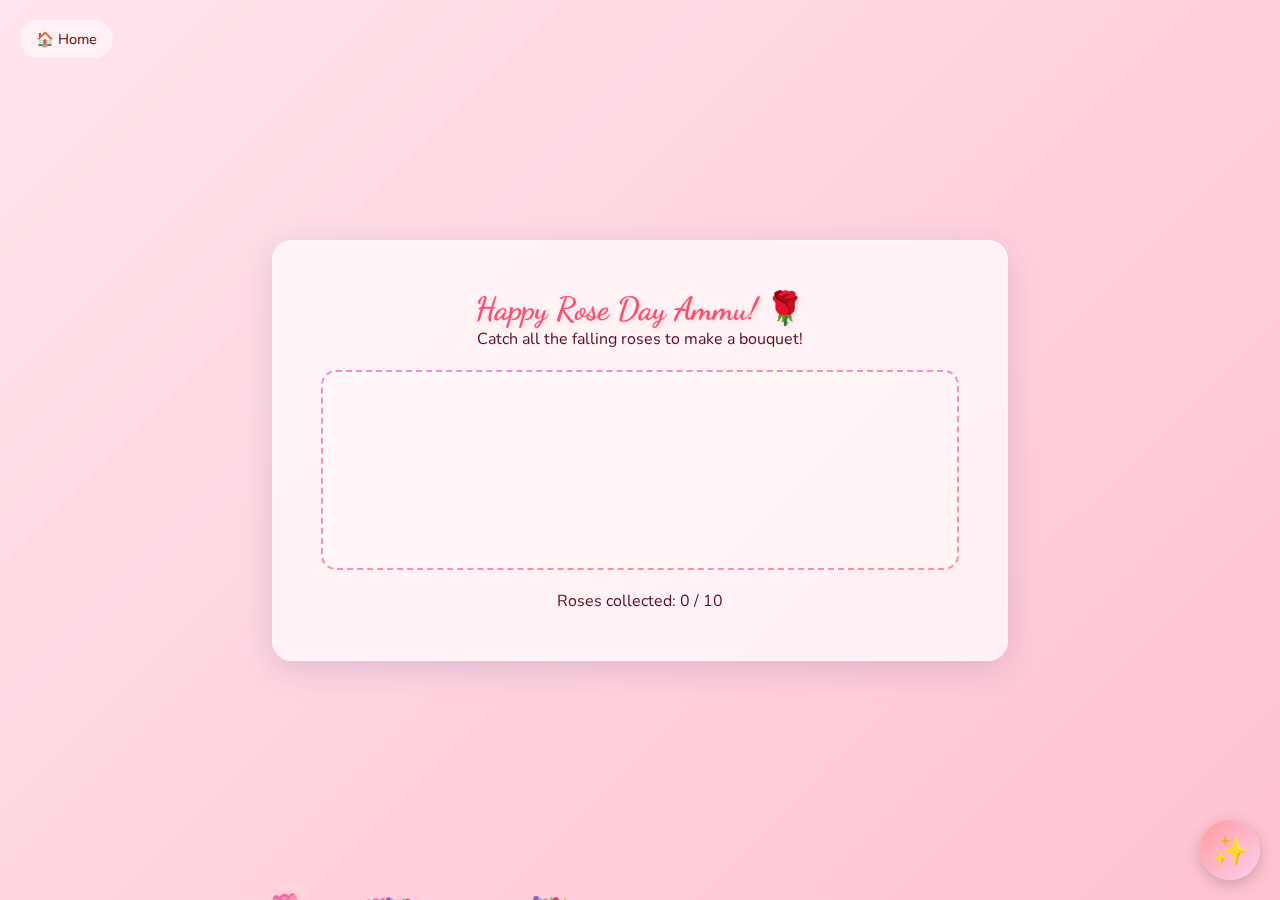
<file: day1-rose.html>
<!DOCTYPE html>
<html lang="en">

<head>
    <meta charset="UTF-8">
    <meta name="viewport" content="width=device-width, initial-scale=1.0">
    <title>Rose Day 🌹</title>
    <link rel="stylesheet" href="style.css">
</head>

<body id="rose-day">
    <div class="container">

        <a href="index.html" class="nav-link" style="position: absolute; top: 20px; left: 20px;">🏠 Home</a>

        <div class="card">
            <h1>Happy Rose Day Ammu! 🌹</h1>
            <p>Catch all the falling roses to make a bouquet!</p>
            <div id="game-area" class="game-area"></div>
            <p>Roses collected: <span id="score">0</span> / 10</p>
            <div id="game-result" class="hidden" style="font-size: 1.5rem; color: #d62828; margin-top: 20px;"></div>
        </div>
    </div>
    <script src="script.js"></script>
</body>

</html>
</file>
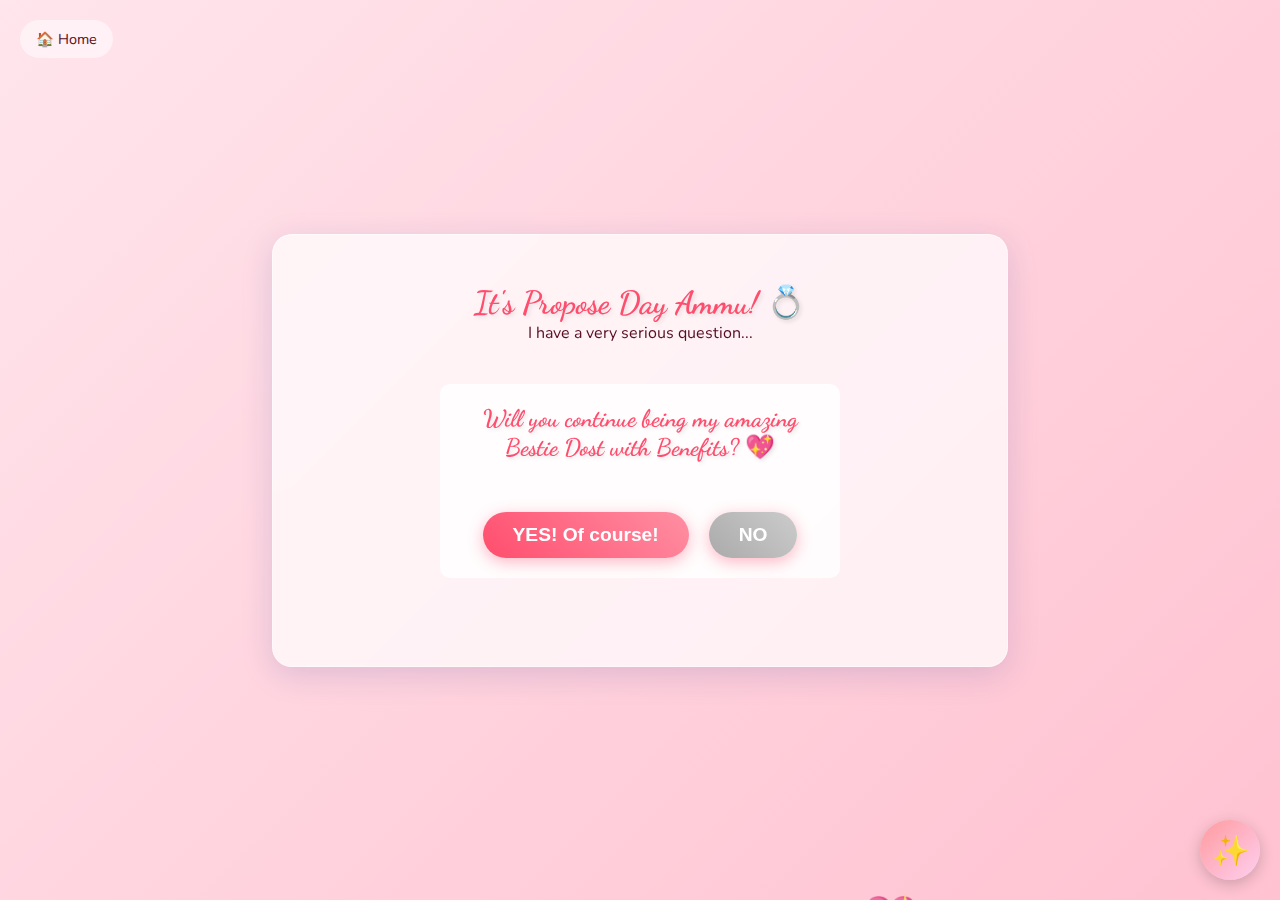
<file: day2-propose.html>
<!DOCTYPE html>
<html lang="en">

<head>
    <meta charset="UTF-8">
    <meta name="viewport" content="width=device-width, initial-scale=1.0">
    <title>Propose Day 💍</title>
    <link rel="stylesheet" href="style.css">
</head>

<body id="propose-day">
    <div class="container">

        <a href="index.html" class="nav-link" style="position: absolute; top: 20px; left: 20px;">🏠 Home</a>

        <div class="card">
            <h1>It's Propose Day Ammu! 💍</h1>
            <p>I have a very serious question...</p>

            <div
                style="margin: 40px auto; max-width: 400px; padding: 20px; background: rgba(255,255,255,0.8); border-radius: 10px;">
                <h2>Will you continue being my amazing Bestie Dost with Benefits? 💖</h2>
                <div style="margin-top: 30px; display: flex; justify-content: center; gap: 20px;">
                    <button class="btn" id="yes-btn">YES! Of course!</button>
                    <button class="btn" id="no-btn" style="background: linear-gradient(45deg, #aaa, #ccc);">NO</button>
                </div>
            </div>

            <div id="game-result" class="hidden" style="font-size: 1.5rem; color: #d62828; margin-top: 20px;"></div>
        </div>
    </div>
    <script src="script.js"></script>
</body>

</html>
</file>
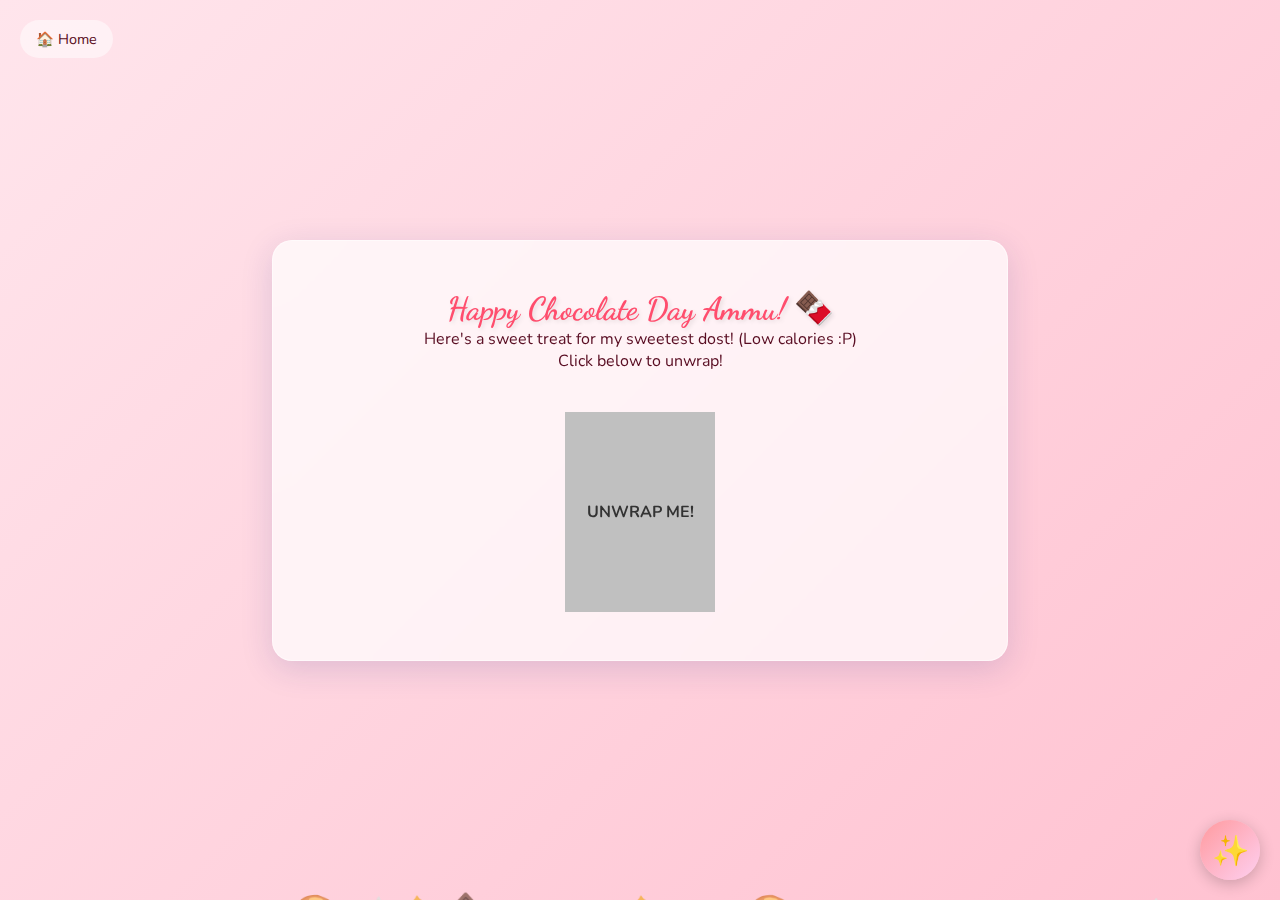
<file: day3-chocolate.html>
<!DOCTYPE html>
<html lang="en">

<head>
    <meta charset="UTF-8">
    <meta name="viewport" content="width=device-width, initial-scale=1.0">
    <title>Chocolate Day 🍫</title>
    <link rel="stylesheet" href="style.css">
</head>

<body id="chocolate-day">
    <div class="container">

        <a href="index.html" class="nav-link" style="position: absolute; top: 20px; left: 20px;">🏠 Home</a>

        <div class="card">
            <h1>Happy Chocolate Day Ammu! 🍫</h1>
            <p>Here's a sweet treat for my sweetest dost! (Low calories :P)</p>
            <p>Click below to unwrap!</p>

            <div class="chocolate-wrapper" style="margin-top: 40px;">
                <div class="wrapper-peel">
                    <span>UNWRAP ME!</span>
                </div>
                <div class="chocolate-bar">
                    <span>Love Bites<br>👄😙<br>💖</span>
                </div>
            </div>

            <div id="game-result" class="hidden"
                style="font-size: 1.5rem; color: #5c3a21; margin-top: 40px; font-weight: bold;"></div>
        </div>
    </div>
    <script src="script.js"></script>
</body>

</html>
</file>
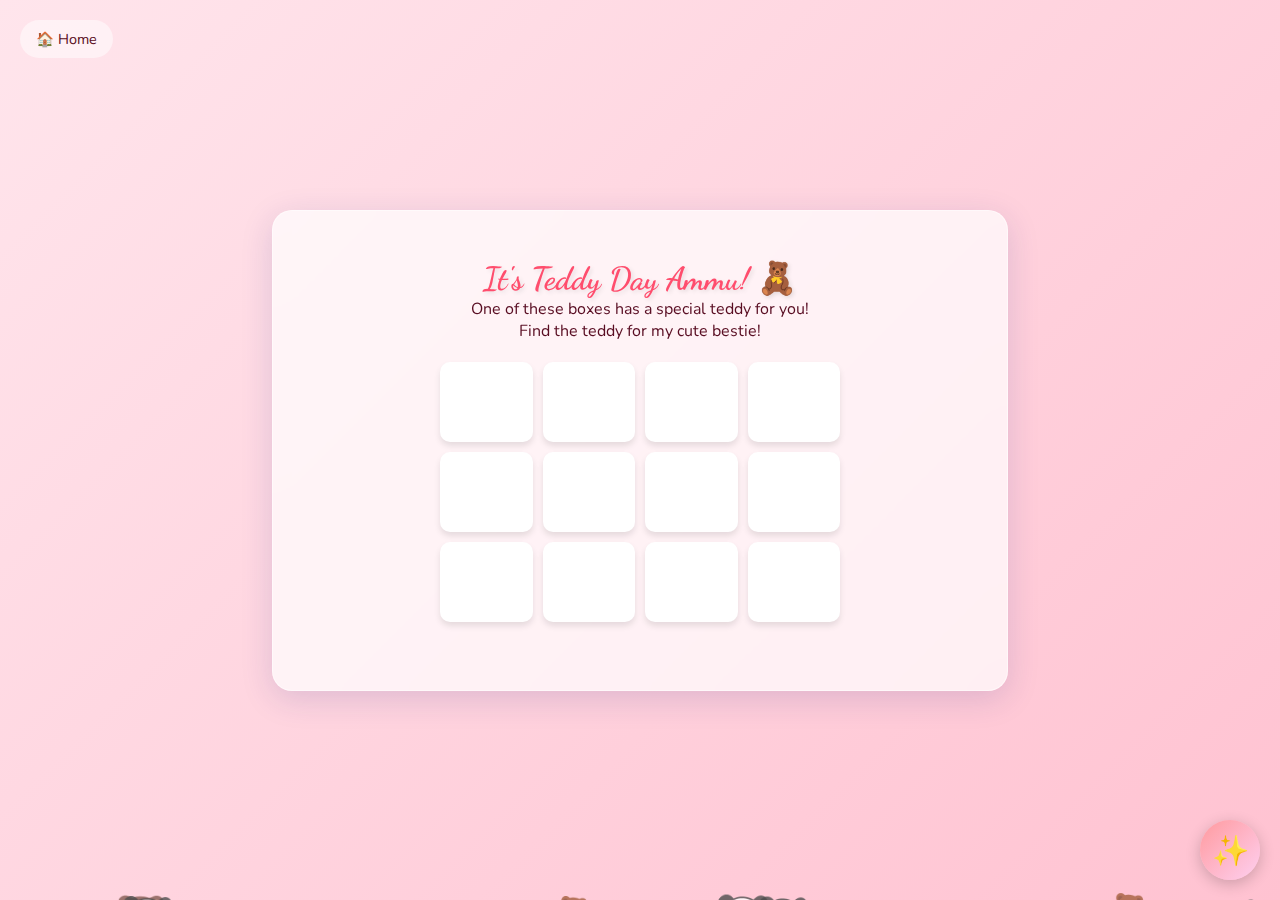
<file: day4-teddy.html>
<!DOCTYPE html>
<html lang="en">

<head>
    <meta charset="UTF-8">
    <meta name="viewport" content="width=device-width, initial-scale=1.0">
    <title>Teddy Day 🧸</title>
    <link rel="stylesheet" href="style.css">
    <style>
        .teddy-grid {
            display: grid;
            grid-template-columns: repeat(4, 1fr);
            gap: 10px;
            max-width: 400px;
            margin: 20px auto;
        }

        .box {
            background: #fff;
            height: 80px;
            border-radius: 10px;
            cursor: pointer;
            display: flex;
            align-items: center;
            justify-content: center;
            font-size: 2rem;
            box-shadow: 0 4px 6px rgba(0, 0, 0, 0.1);
            transition: transform 0.2s;
        }

        .box:hover {
            transform: scale(1.05);
        }
    </style>
</head>

<body id="teddy-day">
    <div class="container">

        <a href="index.html" class="nav-link" style="position: absolute; top: 20px; left: 20px;">🏠 Home</a>

        <div class="card">
            <h1>It's Teddy Day Ammu! 🧸</h1>
            <p>One of these boxes has a special teddy for you!</p>
            <p>Find the teddy for my cute bestie!</p>

            <div class="teddy-grid" id="teddy-grid">
                <!-- JS will fill this -->
            </div>

            <div id="game-result" class="hidden" style="font-size: 1.5rem; color: #d62828; margin-top: 20px;"></div>
        </div>
    </div>

    <script src="script.js"></script>
    <script>
        const grid = document.getElementById('teddy-grid');
        const correctIndex = Math.floor(Math.random() * 12);

        for (let i = 0; i < 12; i++) {
            const box = document.createElement('div');
            box.className = 'box';
            box.dataset.index = i;
            box.onclick = function () {
                if (this.classList.contains('opened')) return;
                this.classList.add('opened');

                if (parseInt(this.dataset.index) === correctIndex) {
                    this.innerHTML = '🧸';
                    this.style.background = '#ffd1dc';
                    document.getElementById('game-result').innerText = "You found it! Best Hugs! 🤗";
                    document.getElementById('game-result').classList.remove('hidden');
                    createConfetti(); // from script.js
                } else {
                    this.innerHTML = '❌';
                    this.style.background = '#eee';
                }
            };
            grid.appendChild(box);
        }
    </script>
</body>

</html>
</file>
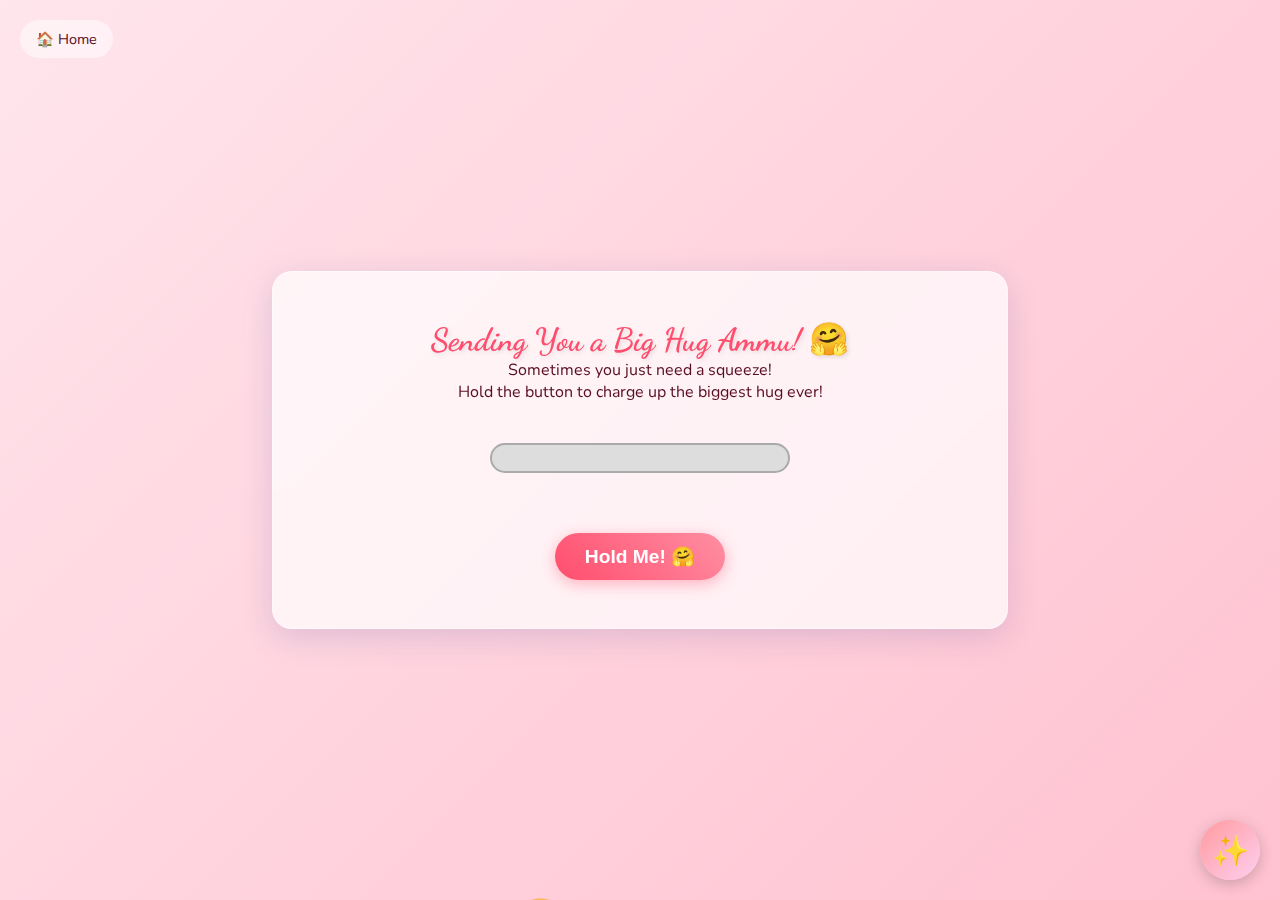
<file: day6-hug.html>
<!DOCTYPE html>
<html lang="en">

<head>
    <meta charset="UTF-8">
    <meta name="viewport" content="width=device-width, initial-scale=1.0">
    <title>Hug Day 🤗</title>
    <link rel="stylesheet" href="style.css">
</head>

<body id="hug-day">
    <div class="container">

        <a href="index.html" class="nav-link" style="position: absolute; top: 20px; left: 20px;">🏠 Home</a>

        <div class="card">
            <h1>Sending You a Big Hug Ammu! 🤗</h1>
            <p>Sometimes you just need a squeeze!</p>
            <p>Hold the button to charge up the biggest hug ever!</p>

            <div
                style="margin: 40px auto; width: 80%; max-width: 300px; height: 30px; background: #ddd; border-radius: 15px; overflow: hidden; border: 2px solid #aaa;">
                <div id="hug-meter-fill"
                    style="width: 0%; height: 100%; background: linear-gradient(90deg, #ff9a9e, #fecfef); transition: width 0.1s;">
                </div>
            </div>

            <button id="hug-btn" class="btn" style="user-select: none;">Hold Me! 🤗</button>

            <div id="game-result" class="hidden" style="font-size: 1.5rem; color: #ff6b6b; margin-top: 20px;"></div>
        </div>
    </div>
    <script src="script.js"></script>
</body>

</html>
</file>
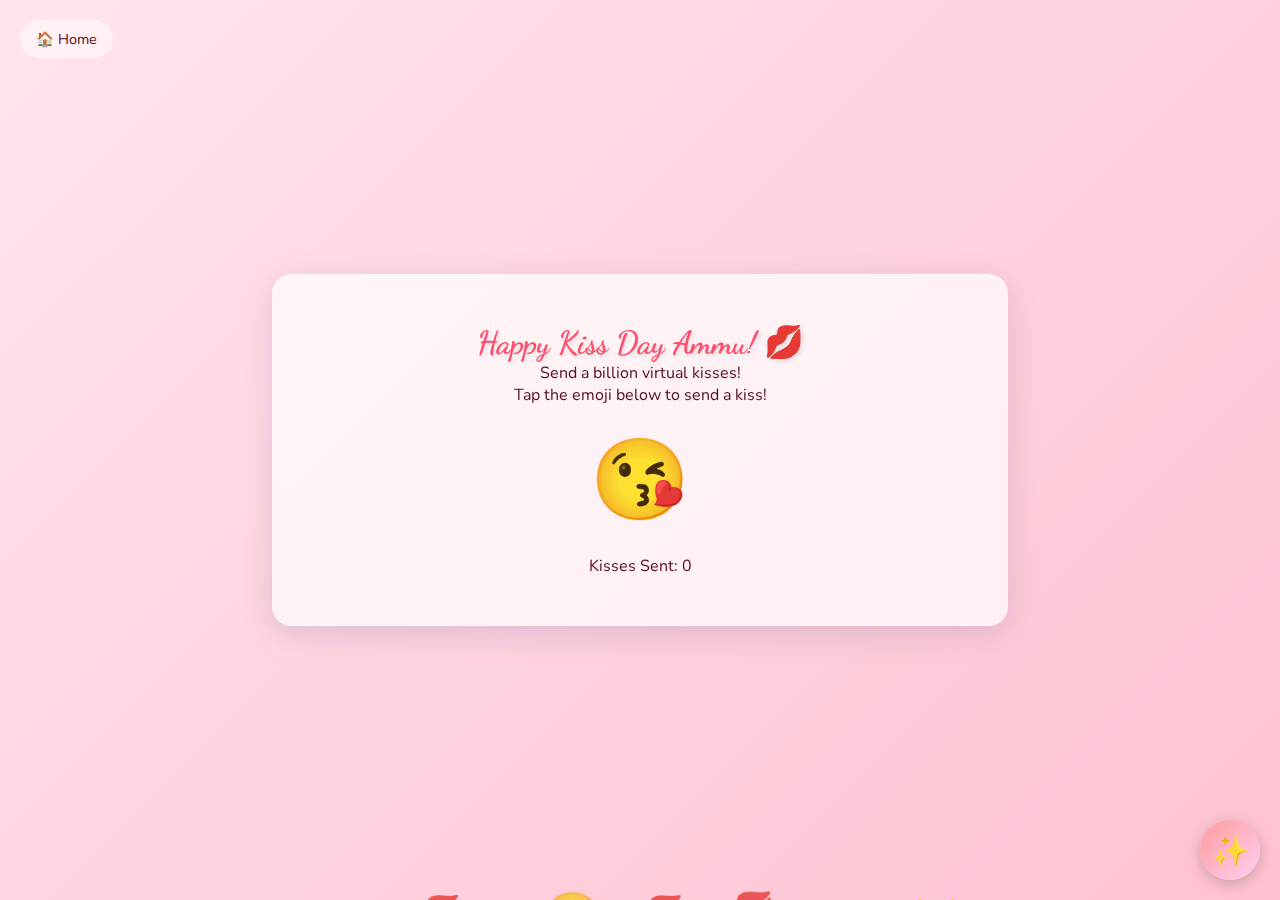
<file: day7-kiss.html>
<!DOCTYPE html>
<html lang="en">

<head>
    <meta charset="UTF-8">
    <meta name="viewport" content="width=device-width, initial-scale=1.0">
    <title>Kiss Day 💋</title>
    <link rel="stylesheet" href="style.css">
    <style>
        .kiss-target {
            font-size: 5rem;
            cursor: pointer;
            transition: transform 0.2s;
            display: inline-block;
            margin: 20px;
        }

        .kiss-target:active {
            transform: scale(1.2);
        }

        .flying-kiss {
            position: absolute;
            font-size: 3rem;
            animation: flyKiss 1s ease-out forwards;
            pointer-events: none;
        }

        @keyframes flyKiss {
            0% {
                transform: translate(0, 0) scale(1);
                opacity: 1;
            }

            100% {
                transform: translate(0, -200px) scale(2);
                opacity: 0;
            }
        }
    </style>
</head>

<body id="kiss-day">
    <div class="container">

        <a href="index.html" class="nav-link" style="position: absolute; top: 20px; left: 20px;">🏠 Home</a>

        <div class="card">
            <h1>Happy Kiss Day Ammu! 💋</h1>
            <p>Send a billion virtual kisses!</p>
            <p>Tap the emoji below to send a kiss!</p>

            <div class="kiss-target" id="kiss-emoji">😘</div>

            <p>Kisses Sent: <span id="kiss-count">0</span></p>

            <div id="game-result" class="hidden" style="font-size: 1.5rem; color: #d62828; margin-top: 20px;"></div>
        </div>
    </div>

    <script src="script.js"></script>
    <script>
        const kissEmoji = document.getElementById('kiss-emoji');
        const countDisplay = document.getElementById('kiss-count');
        let count = 0;

        kissEmoji.addEventListener('click', (e) => {
            count++;
            countDisplay.innerText = count;

            // Create flying kiss animation
            const flying = document.createElement('div');
            flying.innerText = '💋';
            flying.className = 'flying-kiss';

            // Position near the click or center
            const rect = kissEmoji.getBoundingClientRect();
            flying.style.left = (rect.left + rect.width / 2 - 20) + 'px';
            flying.style.top = (rect.top + rect.height / 2 - 20) + 'px';

            document.body.appendChild(flying);
            setTimeout(() => flying.remove(), 1000);

            if (count === 10) {
                document.getElementById('game-result').innerText = "Muaaah! 😘";
                document.getElementById('game-result').classList.remove('hidden');
                createConfetti();
            }
        });
    </script>
</body>

</html>
</file>
<file: style.css>
/* Google Fonts */
@import url('https://fonts.googleapis.com/css2?family=Dancing+Script:wght@700&family=Nunito:wght@400;700&display=swap');

:root {
  --primary-color: #ff4d6d;
  --secondary-color: #ff8fa3;
  --accent-color: #ffb3c1;
  --background-start: #ffe5ec;
  --background-end: #ffc2d1;
  --text-color: #590d22;
  --white: #ffffff;
  --glass-bg: rgba(255, 255, 255, 0.7);
  --glass-border: rgba(255, 255, 255, 0.5);
  --shadow: 0 8px 32px 0 rgba(31, 38, 135, 0.15);
}

* {
  box-sizing: border-box;
  margin: 0;
  padding: 0;
}

body {
  font-family: 'Nunito', sans-serif;
  background: linear-gradient(135deg, var(--background-start), var(--background-end));
  min-height: 100vh;
  display: flex;
  flex-direction: column;
  align-items: center;
  justify-content: center;
  overflow-x: hidden;
  color: var(--text-color);
  perspective: 1000px;
}

h1, h2, h3 {
  font-family: 'Dancing Script', cursive;
  color: var(--primary-color);
  text-shadow: 2px 2px 4px rgba(0, 0, 0, 0.1);
}

.container {
  width: 90%;
  max-width: 800px;
  text-align: center;
  z-index: 10;
  padding: 2rem;
}

/* Glassmorphism Card */
.card {
  background: var(--glass-bg);
  backdrop-filter: blur(8px);
  -webkit-backdrop-filter: blur(8px);
  border-radius: 20px;
  border: 1px solid var(--glass-border);
  box-shadow: var(--shadow);
  padding: 3rem;
  margin: 1rem auto;
  transition: transform 0.3s ease, box-shadow 0.3s ease;
  animation: floatCard 6s ease-in-out infinite;
}

.card:hover {
  transform: translateY(-5px);
  box-shadow: 0 12px 40px 0 rgba(31, 38, 135, 0.25);
}

/* Float Animation for Card */
@keyframes floatCard {
  0%, 100% { transform: translateY(0); }
  50% { transform: translateY(-10px); }
}

/* Buttons */
.btn {
  display: inline-block;
  background: linear-gradient(45deg, var(--primary-color), var(--secondary-color));
  color: var(--white);
  padding: 12px 30px;
  border-radius: 50px;
  text-decoration: none;
  font-weight: bold;
  font-size: 1.2rem;
  margin-top: 20px;
  border: none;
  cursor: pointer;
  box-shadow: 0 4px 15px rgba(255, 77, 109, 0.4);
  transition: all 0.3s ease;
  position: relative;
  overflow: hidden;
}

.btn:hover {
  transform: scale(1.05);
  box-shadow: 0 6px 20px rgba(255, 77, 109, 0.6);
}

.btn:active {
  transform: scale(0.95);
}

/* Navigation between days */
.nav-days {
  display: flex;
  flex-wrap: wrap;
  justify-content: center;
  gap: 10px;
  margin-bottom: 20px;
  margin-top: 20px;
}

.nav-link {
  background: rgba(255, 255, 255, 0.5);
  padding: 8px 15px;
  border-radius: 20px;
  text-decoration: none;
  font-size: 0.9rem;
  color: var(--text-color);
  transition: all 0.2s;
  border: 1px solid transparent;
}

.nav-link:hover, .nav-link.active {
  background: var(--primary-color);
  color: white;
  transform: translateY(-2px);
}

/* Floating Elements (Hearts, Teddies, etc) */
.floating-container {
  position: fixed;
  top: 0;
  left: 0;
  width: 100%;
  height: 100%;
  pointer-events: none;
  z-index: 1;
  overflow: hidden;
}

.floater {
  position: absolute;
  bottom: -50px;
  animation: floatUp linear forwards;
  opacity: 0.8;
  font-size: 24px;
}

@keyframes floatUp {
  0% { transform: translateY(0) rotate(0deg); opacity: 1; }
  100% { transform: translateY(-120vh) rotate(360deg); opacity: 0; }
}

/* Specific Game Elements */
.game-area {
  min-height: 200px;
  border: 2px dashed var(--secondary-color);
  border-radius: 15px;
  margin: 20px 0;
  position: relative;
  background: rgba(255,255,255,0.3);
  overflow: hidden;
}

.clickable {
  cursor: pointer;
  transition: transform 0.1s;
}
.clickable:active {
  transform: scale(0.9);
}

/* Promise Day Specific */
.promise-quote {
  font-size: 1.5rem;
  font-style: italic;
  margin: 20px 0;
  color: #800f2f;
  line-height: 1.6;
}

.promise-btn {
  font-family: 'Dancing Script', cursive;
  font-size: 1.5rem;
}

/* Chocolate UNWRAP */
.chocolate-wrapper {
  perspective: 1000px;
  width: 150px;
  height: 200px;
  margin: 0 auto;
  position: relative;
  cursor: pointer;
}

.chocolate-bar {
  width: 100%;
  height: 100%;
  background: #3e2723; /* Dark Chocolate */
  border-radius: 5px;
  position: absolute;
  top: 0;
  display: flex;
  align-items: center;
  justify-content: center;
  color: #d7ccc8;
  font-weight: bold;
}

.wrapper-peel {
  width: 100%;
  height: 100%;
  background: silver; /* Wrapper */
  position: absolute;
  top: 0;
  transition: transform 1s ease;
  transform-origin: top;
  z-index: 2;
  display: flex;
  align-items: center;
  justify-content: center;
  color: #333;
  font-weight: bold;
}

.chocolate-wrapper.unwrapped .wrapper-peel {
  transform: rotateX(-160deg);
}

/* Hidden Class */
.hidden {
  display: none !important;
}

/* Mobile Responsive */
@media (max-width: 600px) {
  h1 { font-size: 2.5rem; }
  .card { padding: 1.5rem; }
  .nav-days {
    gap: 5px;
  }
  .nav-link {
    font-size: 0.8rem;
    padding: 5px 10px;
  }
}

/* --- New Animations & Features --- */

/* Gradient Text */
.gradient-text {
  background: linear-gradient(45deg, #ff00cc, #333399, #ff4d6d);
  -webkit-background-clip: text;
  background-clip: text;
  color: transparent;
  animation: gradientFlow 5s ease infinite;
  background-size: 300% 300%;
}

@keyframes gradientFlow {
  0% { background-position: 0% 50%; }
  50% { background-position: 100% 50%; }
  100% { background-position: 0% 50%; }
}

/* Typing Effect (Simple Fade In for now to avoid layout issues) */
.fade-in-text {
  animation: fadeIn 2s ease-in;
}

@keyframes fadeIn {
  from { opacity: 0; transform: translateY(20px); }
  to { opacity: 1; transform: translateY(0); }
}

/* Pulse Animation */
.pulse {
  animation: pulse 2s infinite;
}

@keyframes pulse {
  0% { transform: scale(0.95); box-shadow: 0 0 0 0 rgba(255, 77, 109, 0.7); }
  70% { transform: scale(1); box-shadow: 0 0 0 10px rgba(255, 77, 109, 0); }
  100% { transform: scale(0.95); box-shadow: 0 0 0 0 rgba(255, 77, 109, 0); }
}

/* Sway Animation */
.sway {
  animation: sway 3s ease-in-out infinite alternate;
}

@keyframes sway {
  0% { transform: rotate(-5deg); }
  100% { transform: rotate(5deg); }
}

/* Floating Music Notes */
.note {
  position: fixed;
  color: #ff4d6d;
  opacity: 0;
  animation: floatNote 5s linear forwards;
  pointer-events: none;
  z-index: 100;
  font-size: 24px;
}

@keyframes floatNote {
  0% { transform: translateY(0) rotate(0deg) scale(1); opacity: 1; }
  50% { transform: translateY(-50vh) rotate(180deg) scale(1.5); opacity: 0.8; }
  100% { transform: translateY(-100vh) rotate(360deg) scale(1); opacity: 0; }
}

/* Magic Button */
.magic-btn-container {
  position: fixed;
  bottom: 20px;
  right: 20px;
  z-index: 1000;
}

.magic-btn {
  width: 60px;
  height: 60px;
  border-radius: 50%;
  border: none;
  background: linear-gradient(135deg, #ff9a9e 0%, #fecfef 99%, #fecfef 100%);
  box-shadow: 0 4px 15px rgba(0,0,0,0.2);
  cursor: pointer;
  font-size: 30px;
  display: flex;
  align-items: center;
  justify-content: center;
  transition: transform 0.3s;
  animation: pulse 2s infinite;
}

.magic-btn:hover {
  transform: scale(1.1) rotate(15deg);
}

.magic-options {
  position: absolute;
  bottom: 70px;
  right: 0;
  display: flex;
  flex-direction: column;
  gap: 10px;
  opacity: 0;
  pointer-events: none;
  transition: opacity 0.3s, transform 0.3s;
  transform: translateY(20px);
}

.magic-options.show {
  opacity: 1;
  pointer-events: auto;
  transform: translateY(0);
}

.option-btn {
  background: white;
  border: none;
  padding: 10px 15px;
  border-radius: 20px;
  box-shadow: 0 2px 5px rgba(0,0,0,0.1);
  cursor: pointer;
  font-family: inherit;
  font-weight: bold;
  color: #ff4d6d;
  white-space: nowrap;
  transition: background 0.2s;
}

.option-btn:hover {
  background: #ffe5ec;
}
</file>
